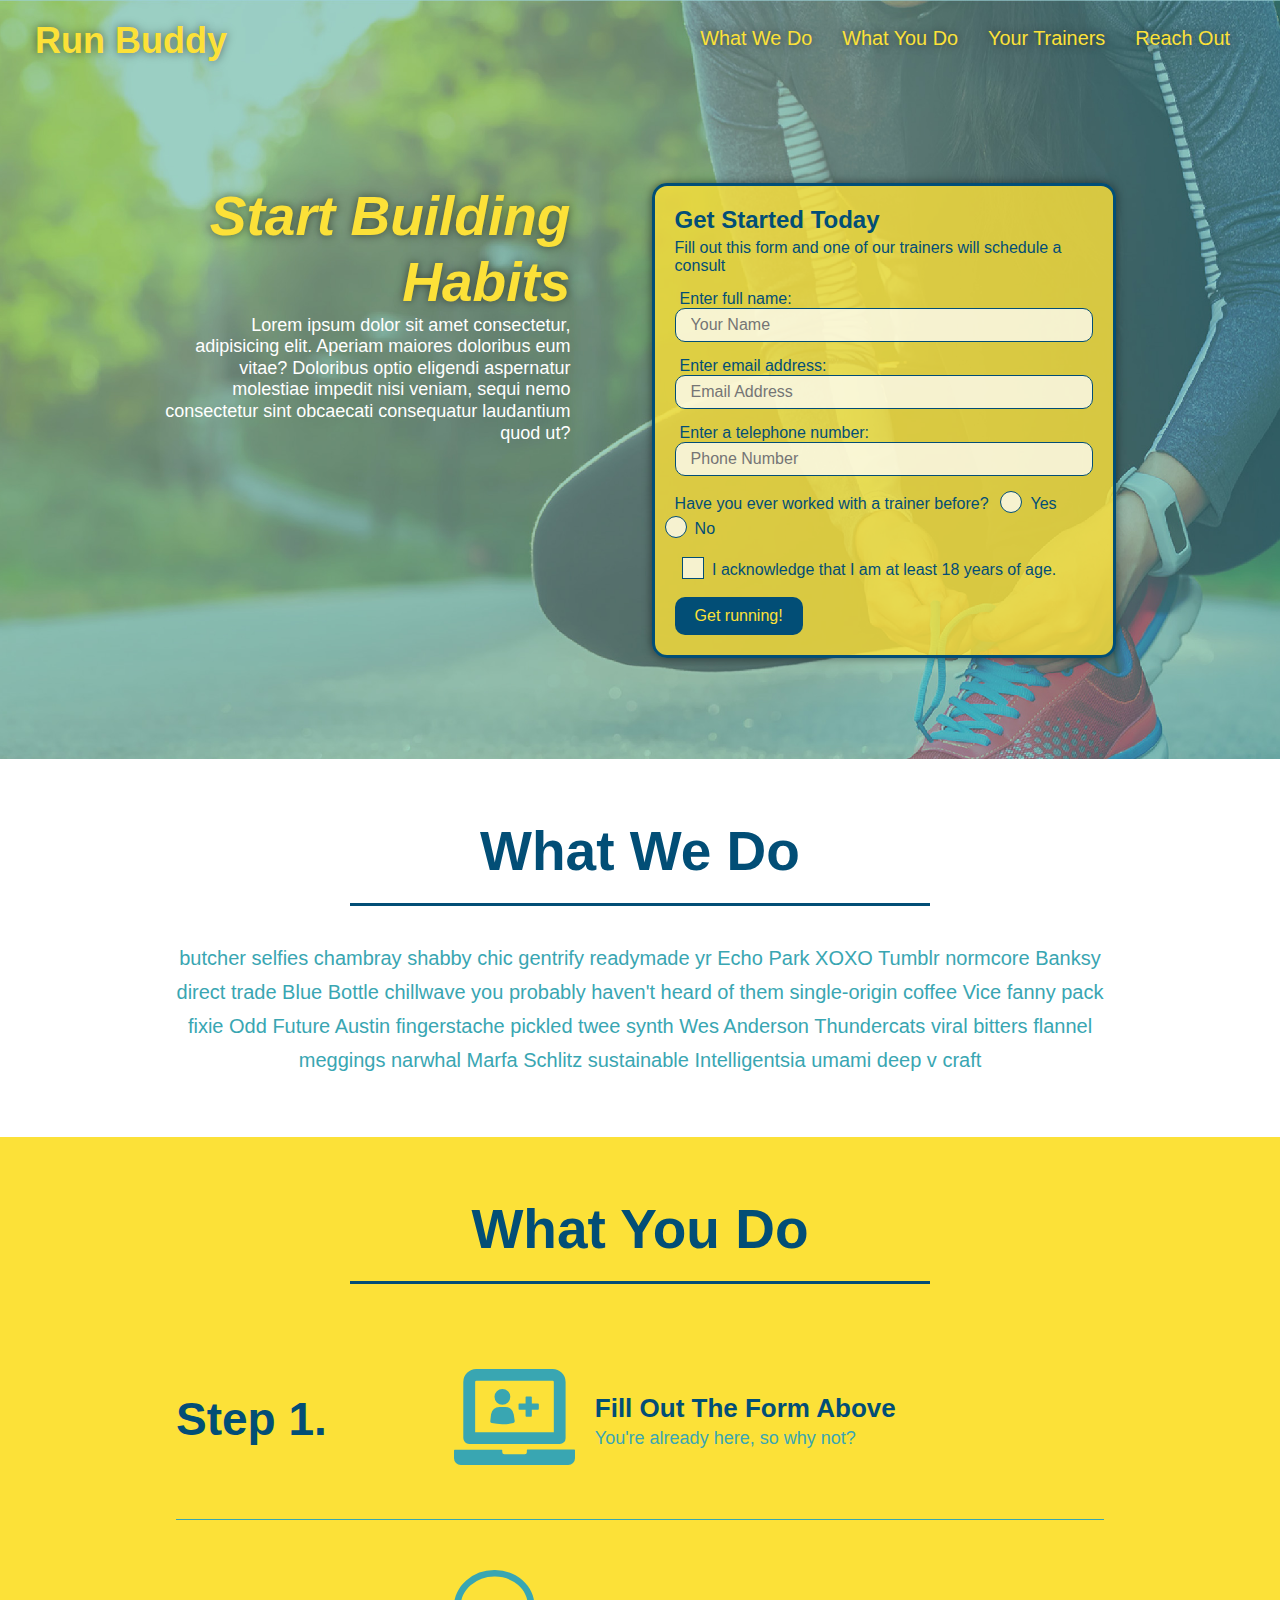
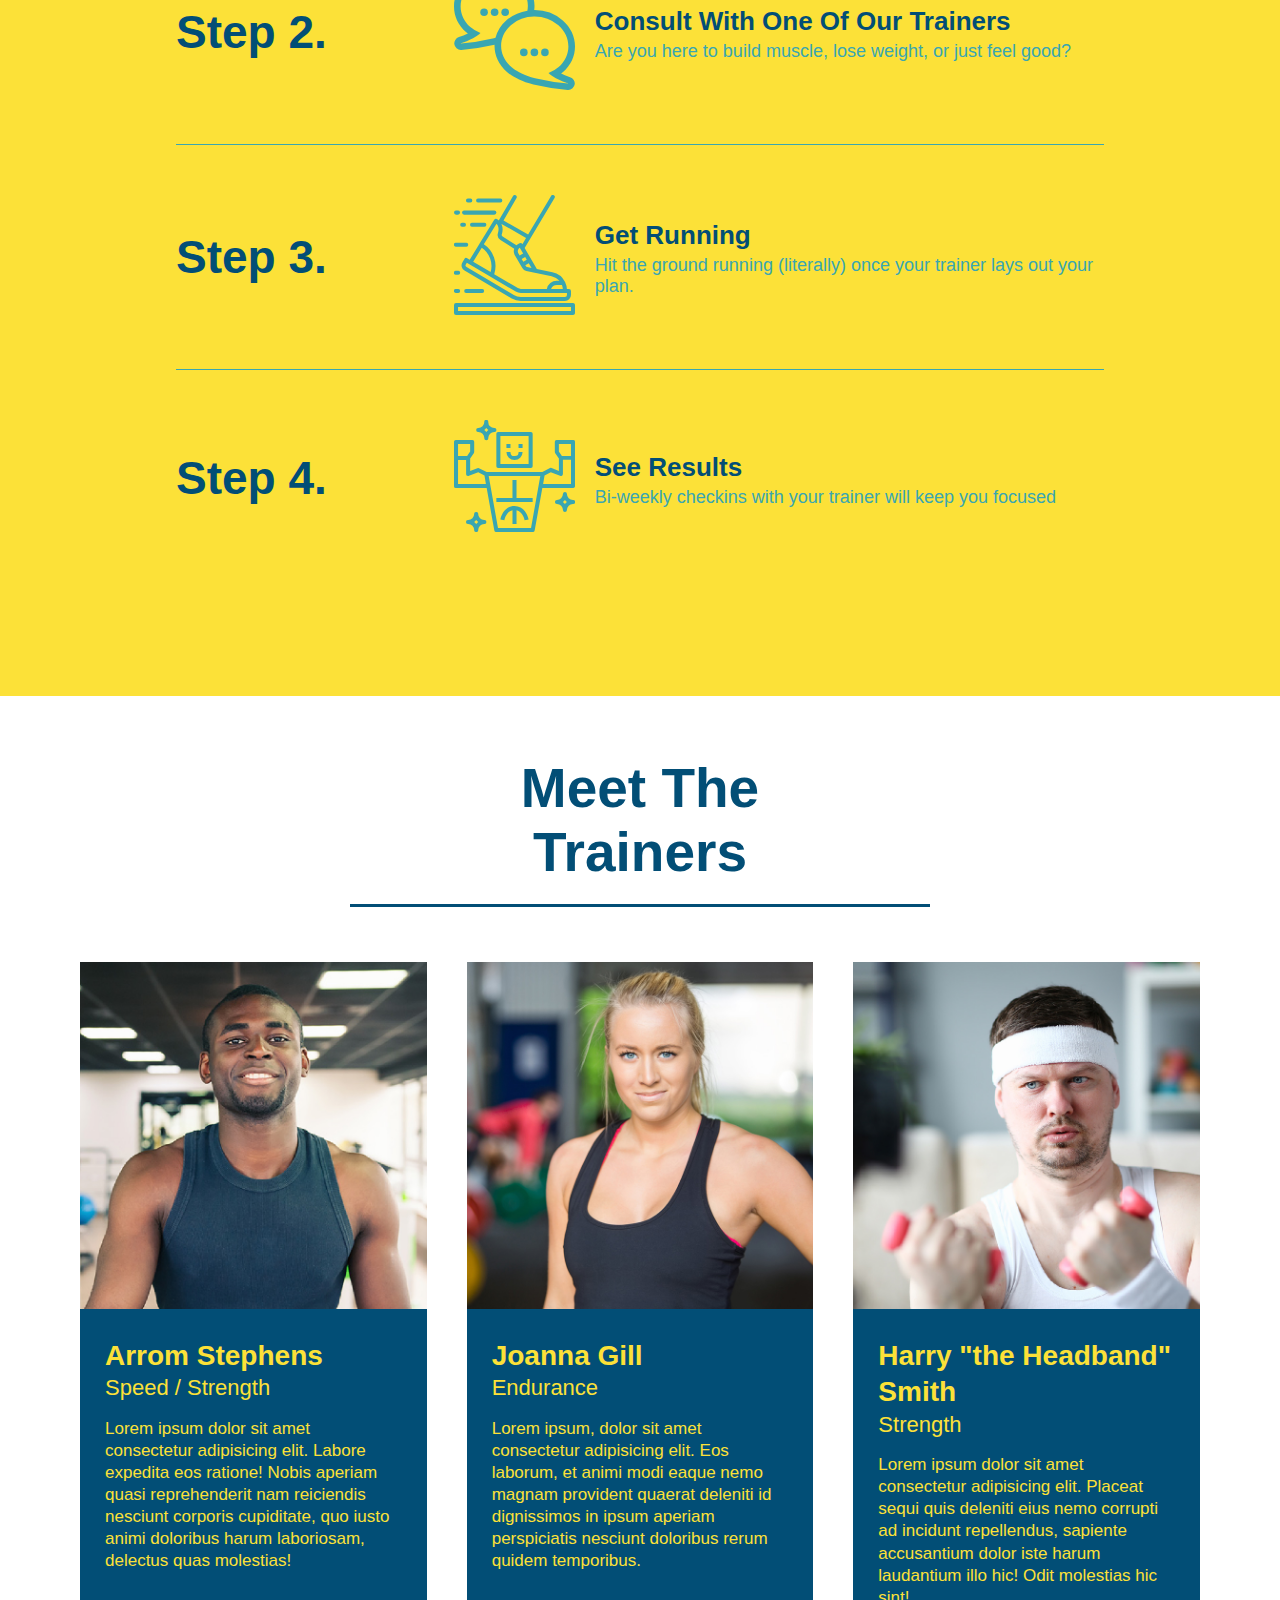
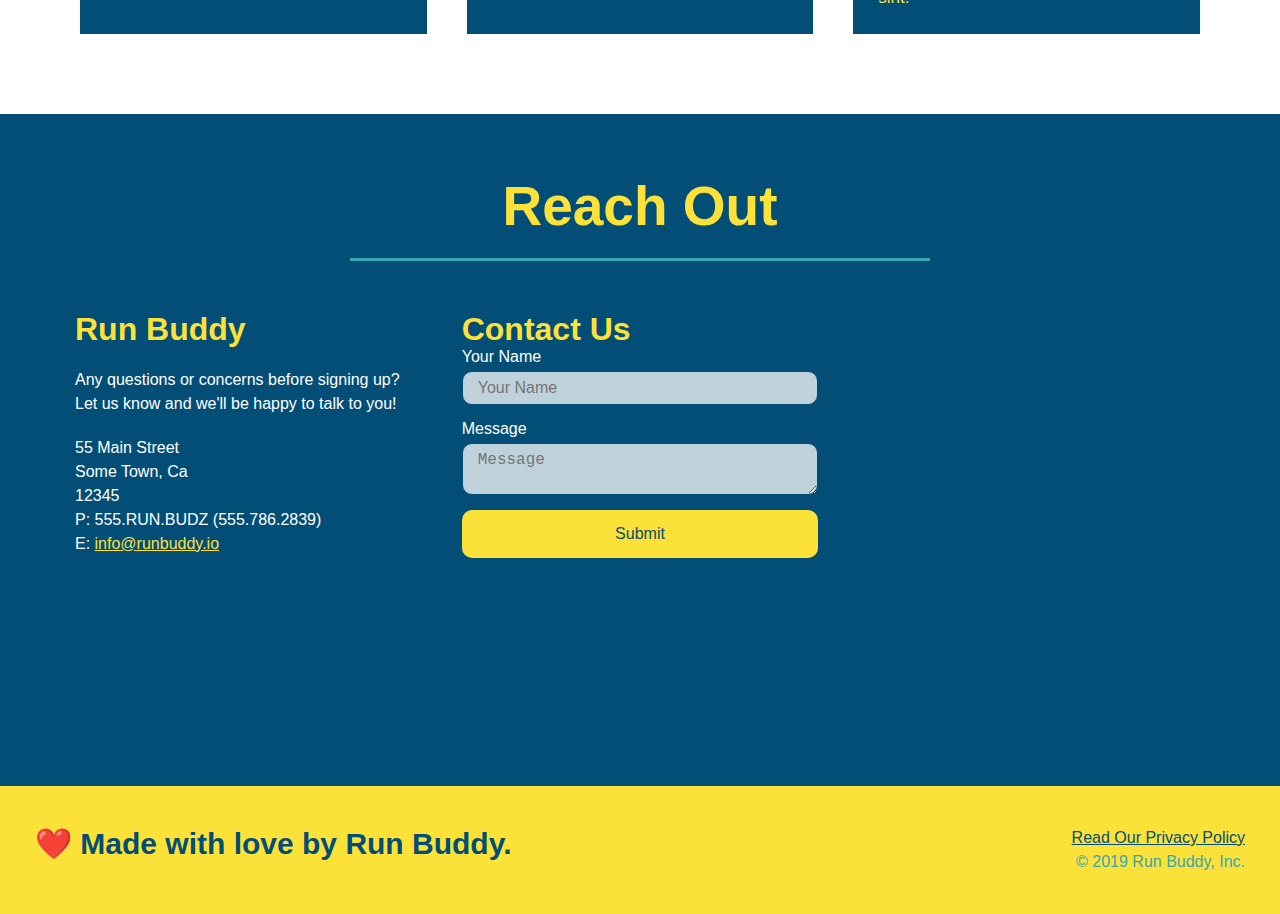
<file: index.html>
<!DOCTYPE html>
<html lang="en">
    <head>

        <meta charset="UTF-8"  />

        <title>Run Buddy</title>

        <link rel="stylesheet" href="./assets/css/style.css" />

        <meta name="viewport" content="width=device-width, initial-scale=1.0" />
    </head>

    <body>
        <!--navigation-->
        <header>

            <h1>
                <a href="/">Run Buddy</a>
            </h1>

            <nav>

                <!--Unordered list element-->
                <ul>

                    <!--List item element-->
                    <li>
                        <!--Anchor Element-->
                        <a href ="#what-we-do">What We Do</a>
                    </li>

                    <li>
                        <a href ="#what-you-do">What You Do</a>
                    </li>

                    <li>
                        <a href ="#your-trainers">Your Trainers</a>
                    </li>

                    <li>
                        <a href ="#reach-out">Reach Out</a>
                    </li>

                </ul>

            </nav>

        </header>


        <!--Hero/Jumbotron Section-->
        <section class="hero">
            
            <div class="hero-cta">
                <h2>Start Building Habits</h2>
                <p>
                    Lorem ipsum dolor sit amet consectetur, adipisicing elit. Aperiam maiores doloribus eum vitae? Doloribus optio eligendi aspernatur molestiae impedit nisi veniam, sequi nemo consectetur sint obcaecati consequatur laudantium quod ut?
                </p>
            </div>


            <div class="hero-form">
                <h3>Get Started Today</h3>
                <p>Fill out this form and one of our trainers will schedule a consult</p>

                <!--Add Form Element-->
                <form>
                    <label for="name">Enter full name:</label>
                    <input type="text" placeholder="Your Name" name ="name" id="name" class="form-input" />
                    
                    <label for="email">Enter email address:</label>
                    <input type="email" placeholder="Email Address" name ="email" id="email" class="form-input" />

                    <label for="phone">Enter a telephone number:</label>
                    <input type="tel" placeholder="Phone Number" name ="phone" id="phone" class="form-input" />
               
                    <p>
                        
                        Have you ever worked with a trainer before?

                       <span class="radio-wrapper">
                           <input type="radio" name="trainer-confirm" id="trainer-yes" />
                           <label for="trainer-yes">Yes</label>
                       </span>

                       <span class="radio-wrapper">
                           <input type="radio" name="trainer-confirm" id="trainer-no" />
                           <label for="trainer-no">No</label>
                       </span>

                    </p>

                    <p>

                        <span class="checkbox-wrapper">
                            <input type="checkbox" name="age-confirm" id="checkbox" />
                            <label for="checkbox">I acknowledge that I am at least 18 years of age.</label>
                        </span>
                    
                    </p>
               
                    <button type="submit">
                        Get running!
                    </button>
               
                </form>
            </div>
        </section>

        <!--"what we do" section-->
        <section id="what-we-do" class="intro">

            <div class="flex-row">

               <h2 class="section-title primary-border">What We Do</h2>

            </div>
        
            <div class="flex-row">

                <p>
                    butcher selfies chambray shabby chic gentrify readymade yr Echo Park XOXO Tumblr normcore Banksy direct trade Blue Bottle chillwave you probably haven't heard of them single-origin coffee Vice fanny pack fixie Odd Future Austin fingerstache pickled twee synth Wes Anderson Thundercats viral bitters flannel meggings narwhal Marfa Schlitz sustainable Intelligentsia umami deep v craft
                </p>

            </div>

        </section>

        <!--"what you do" section-->
        <section id="what-you-do" class="steps">

            <div class="flex-row">

              <h2 class="section-title secondary-border">What You Do</h2>

            </div>

            <div class="step">

                <h3>Step 1.</h3>

                <div class="step-info">
                    
                    <div class="step-img">
                        <!--Insert img element-->
                        <img src="./assets/images/step-1.svg" alt=""/>

                    </div>

                    <div class="step-text">

                        <h4>Fill Out The Form Above</h4>

                        <p>You're already here, so why not?</p>
                        
                    </div>

                </div>
            </div>

            <div class="step">

                <h3>Step 2.</h3>

                <div class="step-info">

                    <div class="step-img">
                        <!--Insert img element-->
                        <img src="./assets/images/step-2.svg" alt="" />
                    </div>


                    <div class="step-text">
                
                        <h4>Consult With One Of Our Trainers</h4>

                        <p>Are you here to build muscle, lose weight, or just feel good?</p>
                
                    </div>
                </div>
            </div>

            <div class="step">

                <h3>Step 3.</h3>

                <div class="step-info">

                    <div class="step-img">
                        <!--Insert img element-->
                        <img src="./assets/images/step-3.svg" alt="" />
                    </div>

                    <div class="step-text">

                        <h4>Get Running</h4>
                    
                        <p>Hit the ground running (literally) once your trainer lays out your plan.</p>

                    </div>
                </div>
            </div>

            <div class="step">

                <h3>Step 4.</h3>

                <div class="step-info">

                    <div class="step-img">
                        <!--Insert img element-->
                        <img src="./assets/images/step-4.svg" alt="" />
                    </div>

                    <div class="step-text">
                        <h4>See Results</h4>
                    
                        <p>Bi-weekly checkins with your trainer will keep you focused</p>
                    </div>
                </div>
            </div>

        </section>  
        
        <!--"meet the trainers" section-->
        <section id="your-trainers">

            <div class="flex-row">

                 <h2 class="section-title primary-border">
                     Meet The Trainers
                </h2>

            </div>

            <div class="trainers">
                <!--1st trainer bio-->

                <article class="trainer">
                
                    <img src="./assets/images/trainer-1.jpg" alt="Arron Stephens in his workout clothes, ready to pump iron" />
                
                    <div class="trainer-bio">

                        <h3 class="trainer-name">Arrom Stephens</h3>

                        <h4 class="trainer-role">Speed / Strength</h4>

                        <p>
                            Lorem ipsum dolor sit amet consectetur adipisicing elit. Labore expedita eos ratione! Nobis aperiam quasi reprehenderit nam reiciendis nesciunt corporis cupiditate, quo iusto animi doloribus harum laboriosam, delectus quas molestias!
                        </p>

                    </div>
            
                </article>
            

                <!--2nd trainer bio-->
                <article class="trainer">

                    <img src="./assets/images/trainer-2.jpg" alt="Joanna Gill cooling off after a workout"/>

                    <div class="trainer-bio">

                        <h3 class="trainer-name">Joanna Gill</h3>

                        <h4 class="trainer-role">Endurance</h4>

                        <p>
                            Lorem ipsum, dolor sit amet consectetur adipisicing elit. Eos laborum, et animi modi eaque nemo magnam provident quaerat deleniti id dignissimos in ipsum aperiam perspiciatis nesciunt doloribus rerum quidem temporibus.
                        </p>
                    
                    </div>

               
            
                </article>


                <!--3rd trainer bio-->
                <article class="trainer">

                    <img src="./assets/images/trainer-3.jpg" alt="Harry Smith wearing a headband and lifting comically small pink weights"/>

                    <div class="trainer-bio">

                        <h3 class="trainer-name">Harry "the Headband" Smith</h3>

                        <h4 class="trainer-role">Strength</h4>

                        <p>
                            Lorem ipsum dolor sit amet consectetur adipisicing elit. Placeat sequi quis deleniti eius nemo corrupti ad incidunt repellendus, sapiente accusantium dolor iste harum laudantium illo hic! Odit molestias hic sint!
                        </p>

                    </div>

                </article>

            </div>

        </section>
        
        <!--"reach out" section-->
        <section id="reach-out" class="contact">

            <div class="flex-row">

                <h2 class="section-title secondary-border">Reach Out</h2>

            </div>

            <div class="contact-info">

                <div>

                    <h3>Run Buddy</h3>
                    
                    <p>
                        Any questions or concerns before signing up?
                        <br />
                        Let us know and we'll be happy to talk to you!
                    </p>
    
                    <address>
                        55 Main Street <br/>
                        Some Town, Ca <br/>
                        12345<br/>
                        P: 555.RUN.BUDZ (555.786.2839)<br/>
                        E: <a href="mailto:info@runbuddy.io">info@runbuddy.io</a>
                    </address>
    
                </div>

                <div class="contact-form">

                    <h3>Contact Us</h3>

                    <form>
                        <label for="contact-name">Your Name</label>
                        <input type="text" id="contact-name" placeholder="Your Name"/>

                        <label for="contact-message">Message</label>
                        <textarea type="text" id="contact-message" placeholder="Message"></textarea>

                        <button type="submit">Submit</button>
                            
                    </form>

                </div>

                <iframe src="https://www.google.com/maps/embed?pb=!1m18!1m12!1m3!1d25852.535425915208!2d-78.96023160065658!3d35.908620929064114!2m3!1f0!2f0!3f0!3m2!1i1024!2i768!4f13.1!3m3!1m2!1s0x89ace8b9802c850d%3A0xc5df1675837dabe0!2s704%20Harrier%20Ct%2C%20Durham%2C%20NC%2027713!5e0!3m2!1sen!2sus!4v1633460051069!5m2!1sen!2sus"
                    width="400" 
                    height="400" 
                    style="border:0;" 
                    allowfullscreen="" 
                    loading="lazy">
                    </iframe>


            </div>

           

        </section>

        <!--footer-->
        <footer>
            <h2>❤️ Made with love by Run Buddy.</h2>
            <div>
                <a href="./privacy-policy.html">Read Our Privacy Policy</a><br />
                &copy; 2019 Run Buddy, Inc.
            </div>
        </footer>

    </body>

</html>
</file>
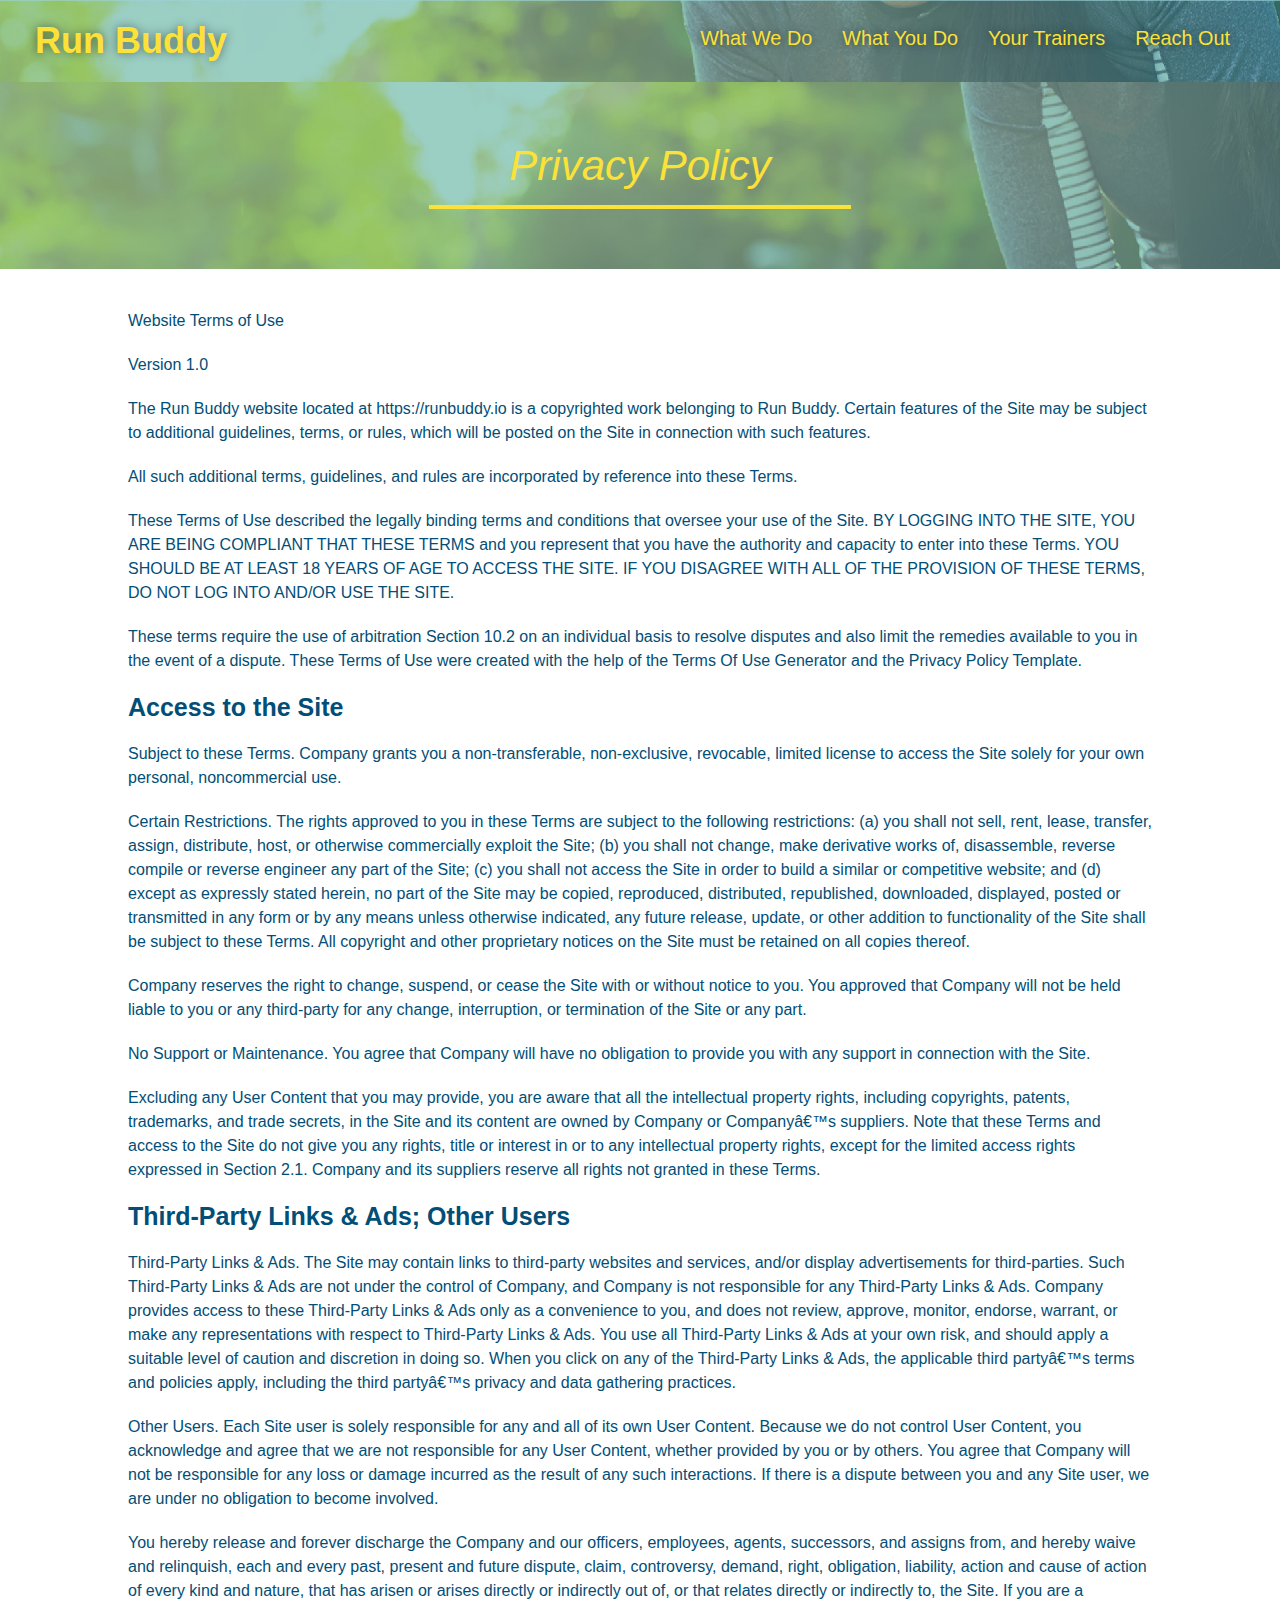
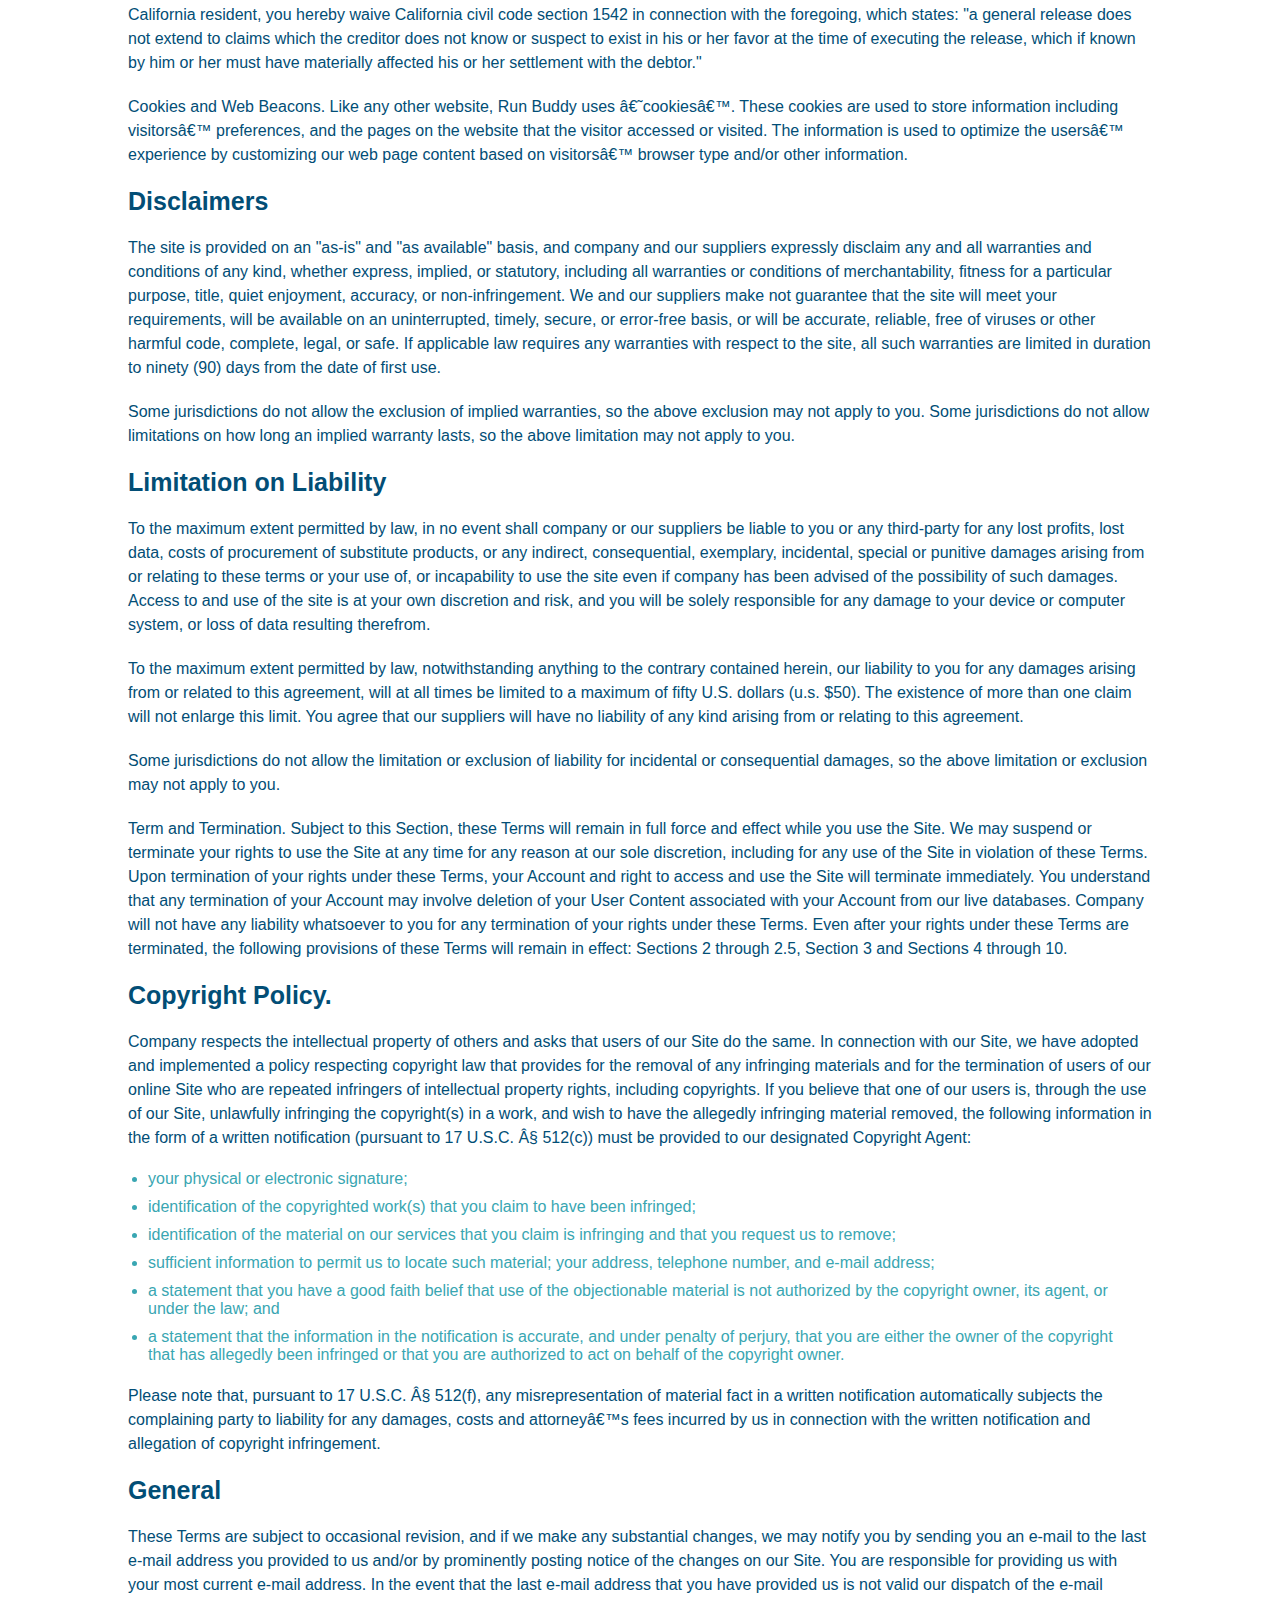
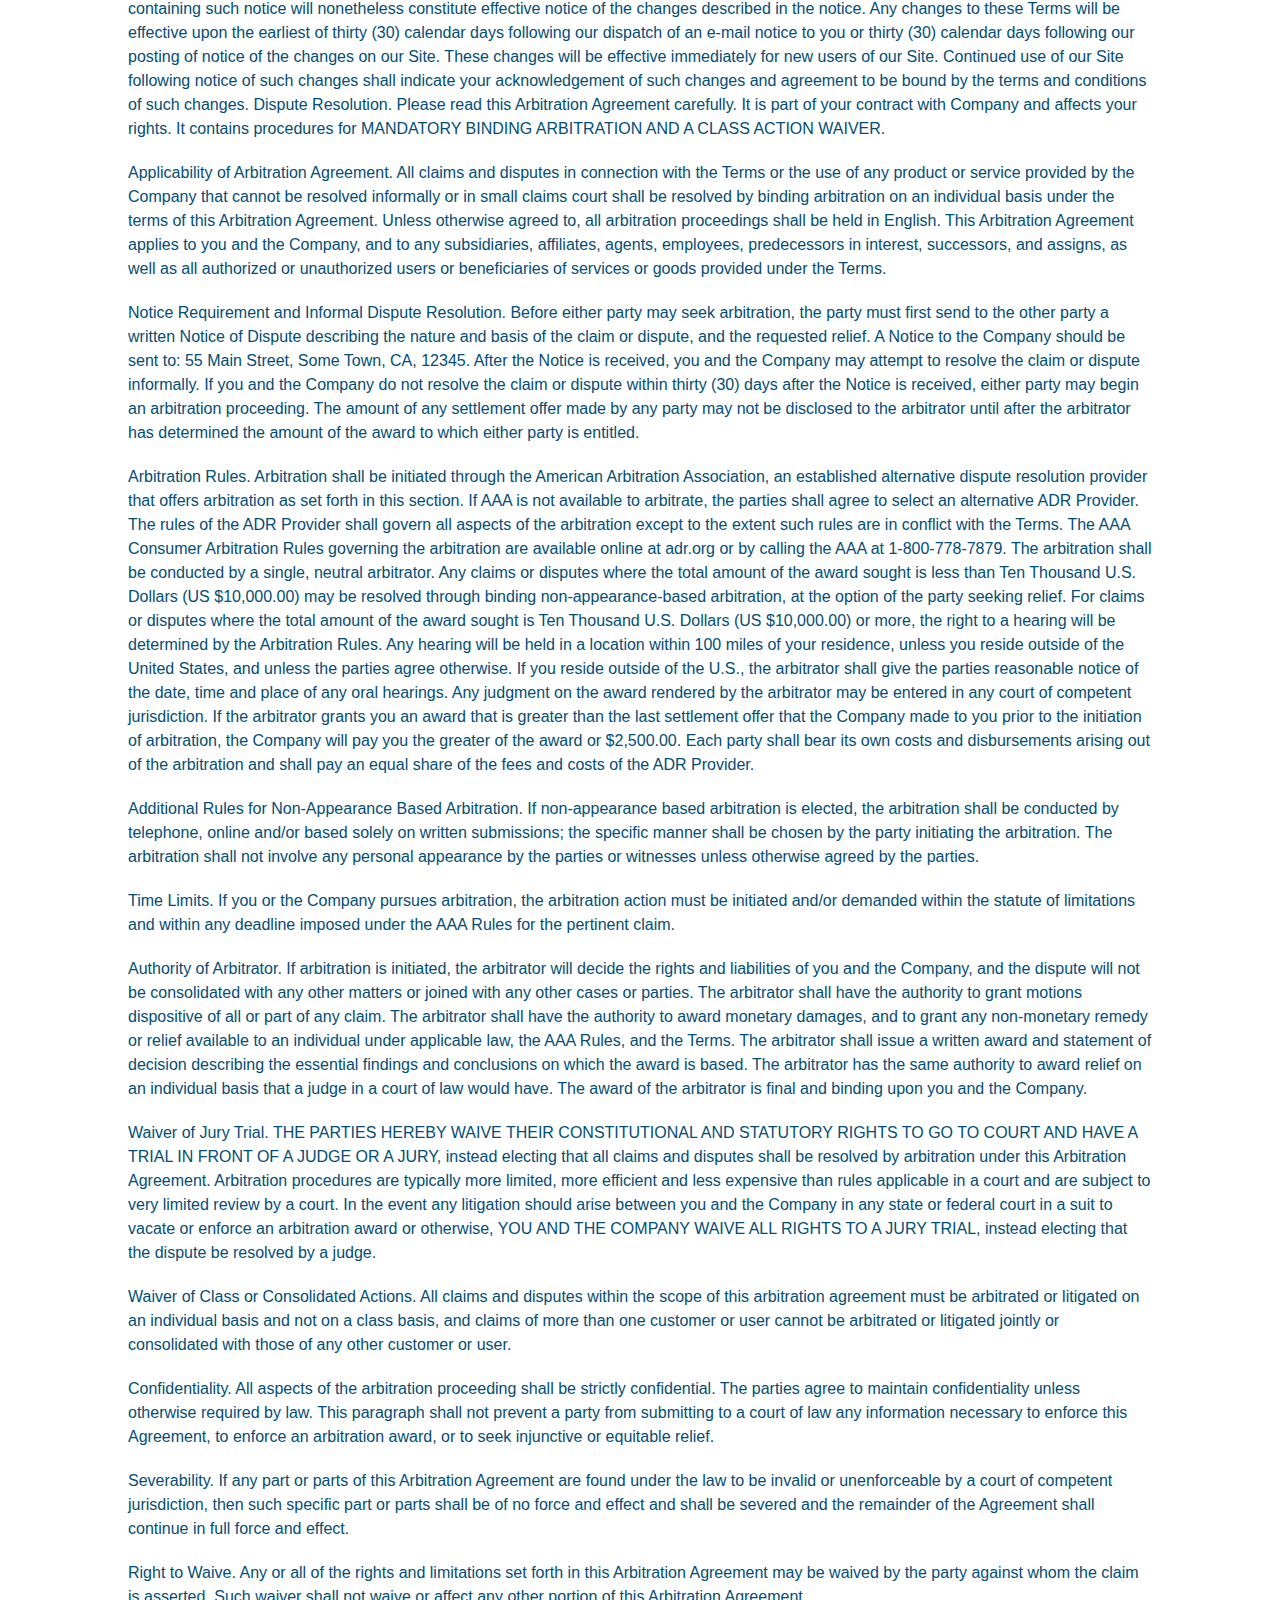
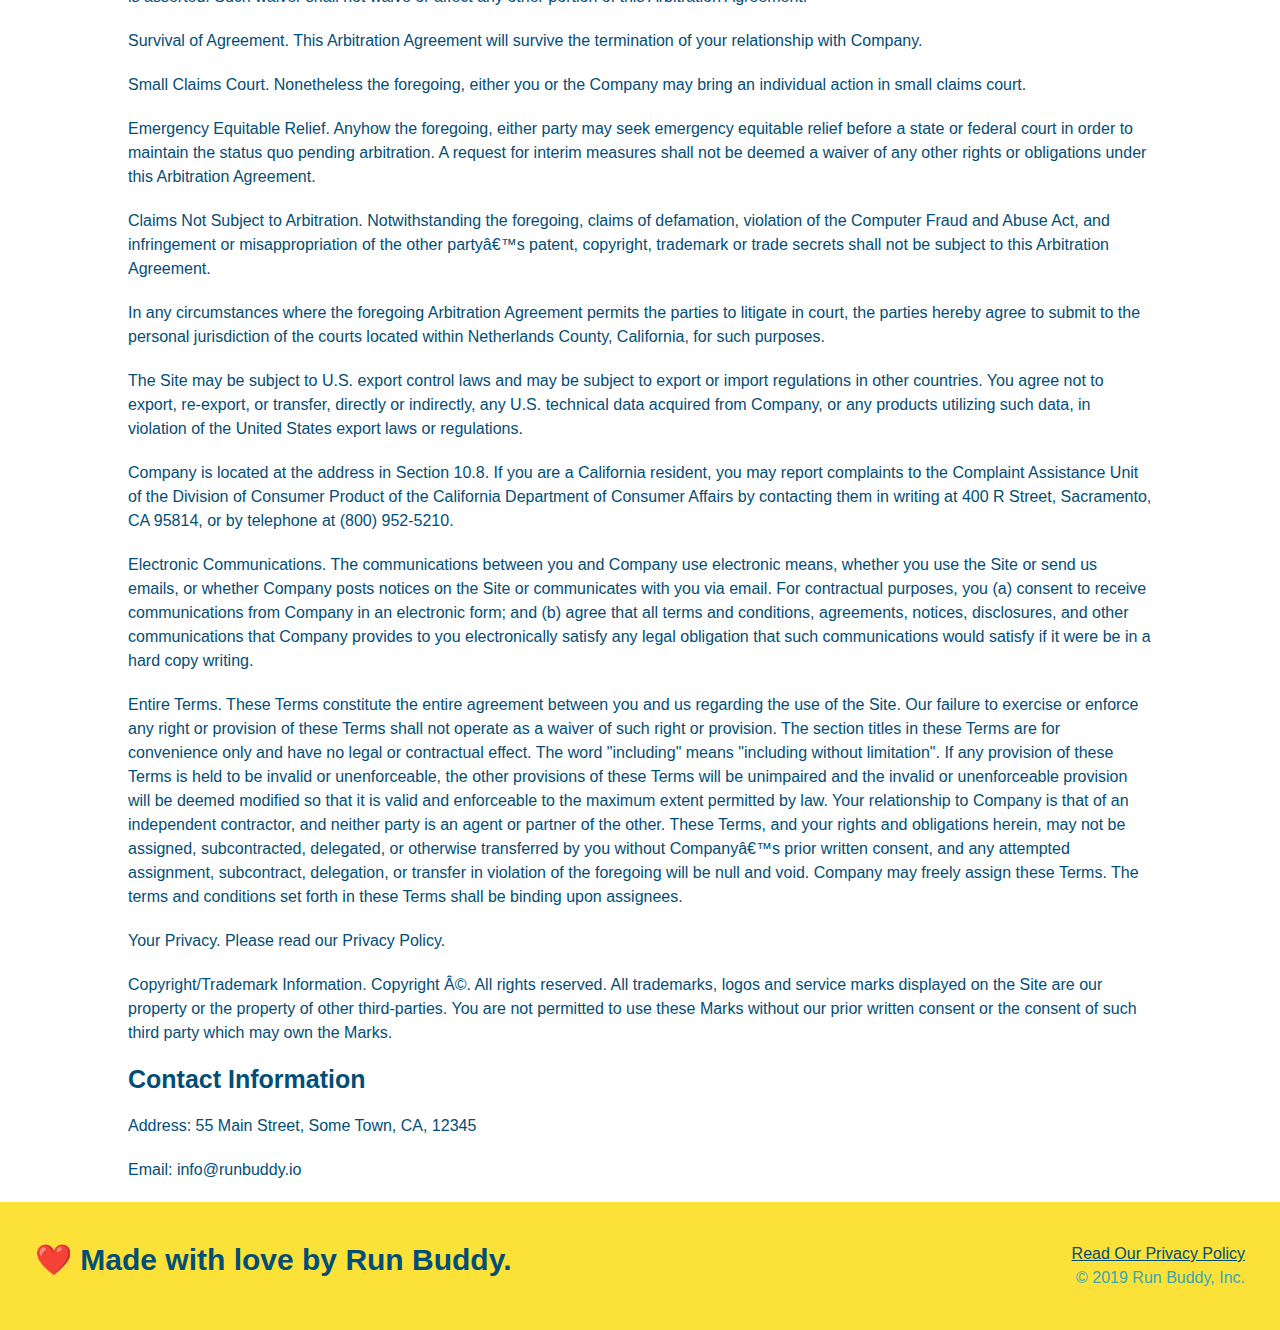
<file: privacy-policy.html>
<!DOCTYPE html>

<html lang="en">

    <head>

        <meta charset="UTF-8" />

        <title>Privacy Policy - Run Buddy</title>

        <link rel="stylesheet" href="./assets/css/style.css" />
        <link rel="stylesheet" href="./assets/css/secondary-styles.css" />

        <meta name="viewport" content="width=device-width, initial-scale=1.0" />
    </head>

    <body>

        <!--navigation-->
        <header>

            <h1>
                <a href="/">Run Buddy</a>
            </h1>

            <nav>

                <!--Unordered list element-->
                <ul>

                    <!--List item element-->
                    <li>
                        <!--Anchor Element-->
                        <a href ="./index.html#what-we-do">What We Do</a>
                    </li>

                    <li>
                        <a href ="./index.html#what-you-do">What You Do</a>
                    </li>

                    <li>
                        <a href ="./index.html#your-trainers">Your Trainers</a>
                    </li>

                    <li>
                        <a href ="./index.html#reach-out">Reach Out</a>
                    </li>

                </ul>

            </nav>

        </header>

        <!--Hero/Jumbotron Section-->
        <section class="hero">

            <h2 class="page-title">
                Privacy Policy
            </h2>

        </section>

        <!--Container for Privacy Policy-->
        <article class="secondary-content">


            <p>
                Website Terms of Use
              </p>
        
              <p>
                Version 1.0
              </p>
        
              <p>
                The Run Buddy website located at https://runbuddy.io is a copyrighted work belonging to Run Buddy. Certain
                features of the Site may be subject to additional guidelines, terms, or rules, which will be posted on the Site
                in connection with such features.
              </p>
        
              <p>
                All such additional terms, guidelines, and rules are incorporated by reference into these Terms.
              </p>
        
              <p>
                These Terms of Use described the legally binding terms and conditions that oversee your use of the Site. BY
                LOGGING INTO THE SITE, YOU ARE BEING COMPLIANT THAT THESE TERMS and you represent that you have the authority
                and capacity to enter into these Terms. YOU SHOULD BE AT LEAST 18 YEARS OF AGE TO ACCESS THE SITE. IF YOU
                DISAGREE WITH ALL OF THE PROVISION OF THESE TERMS, DO NOT LOG INTO AND/OR USE THE SITE.
              </p>
        
              <p>
                These terms require the use of arbitration Section 10.2 on an individual basis to resolve disputes and also
                limit the remedies available to you in the event of a dispute. These Terms of Use were created with the help of
                the Terms Of Use Generator and the Privacy Policy Template.
              </p>
        
              <h3>
                Access to the Site
              </h3>
        
              <p>
                Subject to these Terms. Company grants you a non-transferable, non-exclusive, revocable, limited license to
                access the Site solely for your own personal, noncommercial use.
              </p>
        
              <p>
                Certain Restrictions. The rights approved to you in these Terms are subject to the following restrictions: (a)
                you shall not sell, rent, lease, transfer, assign, distribute, host, or otherwise commercially exploit the Site;
                (b) you shall not change, make derivative works of, disassemble, reverse compile or reverse engineer any part of
                the Site; (c) you shall not access the Site in order to build a similar or competitive website; and (d) except
                as expressly stated herein, no part of the Site may be copied, reproduced, distributed, republished, downloaded,
                displayed, posted or transmitted in any form or by any means unless otherwise indicated, any future release,
                update, or other addition to functionality of the Site shall be subject to these Terms. All copyright and other
                proprietary notices on the Site must be retained on all copies thereof.
              </p>
        
              <p>
                Company reserves the right to change, suspend, or cease the Site with or without notice to you. You approved
                that Company will not be held liable to you or any third-party for any change, interruption, or termination of
                the Site or any part.
              </p>
        
              <p>
                No Support or Maintenance. You agree that Company will have no obligation to provide you with any support in
                connection with the Site.
              </p>
        
              <p>
                Excluding any User Content that you may provide, you are aware that all the intellectual property rights,
                including copyrights, patents, trademarks, and trade secrets, in the Site and its content are owned by Company
                or Companyâ€™s suppliers. Note that these Terms and access to the Site do not give you any rights, title or
                interest in or to any intellectual property rights, except for the limited access rights expressed in Section
                2.1. Company and its suppliers reserve all rights not granted in these Terms.
              </p>
        
              <h3>
                Third-Party Links & Ads; Other Users
              </h3>
        
              <p>
                Third-Party Links & Ads. The Site may contain links to third-party websites and services, and/or display
                advertisements for third-parties. Such Third-Party Links & Ads are not under the control of Company, and Company
                is not responsible for any Third-Party Links & Ads. Company provides access to these Third-Party Links & Ads
                only as a convenience to you, and does not review, approve, monitor, endorse, warrant, or make any
                representations with respect to Third-Party Links & Ads. You use all Third-Party Links & Ads at your own risk,
                and should apply a suitable level of caution and discretion in doing so. When you click on any of the
                Third-Party Links & Ads, the applicable third partyâ€™s terms and policies apply, including the third partyâ€™s
                privacy and data gathering practices.
              </p>
        
              <p>
                Other Users. Each Site user is solely responsible for any and all of its own User Content. Because we do not
                control User Content, you acknowledge and agree that we are not responsible for any User Content, whether
                provided by you or by others. You agree that Company will not be responsible for any loss or damage incurred as
                the result of any such interactions. If there is a dispute between you and any Site user, we are under no
                obligation to become involved.
              </p>
        
              <p>
                You hereby release and forever discharge the Company and our officers, employees, agents, successors, and
                assigns from, and hereby waive and relinquish, each and every past, present and future dispute, claim,
                controversy, demand, right, obligation, liability, action and cause of action of every kind and nature, that has
                arisen or arises directly or indirectly out of, or that relates directly or indirectly to, the Site. If you are
                a California resident, you hereby waive California civil code section 1542 in connection with the foregoing,
                which states: "a general release does not extend to claims which the creditor does not know or suspect to exist
                in his or her favor at the time of executing the release, which if known by him or her must have materially
                affected his or her settlement with the debtor."
              </p>
        
              <p>
                Cookies and Web Beacons. Like any other website, Run Buddy uses â€˜cookiesâ€™. These cookies are used to store
                information including visitorsâ€™ preferences, and the pages on the website that the visitor accessed or visited.
                The information is used to optimize the usersâ€™ experience by customizing our web page content based on visitorsâ€™
                browser type and/or other information.
              </p>
        
              <h3>
                Disclaimers
              </h3>
        
              <p>
                The site is provided on an "as-is" and "as available" basis, and company and our suppliers expressly disclaim
                any and all warranties and conditions of any kind, whether express, implied, or statutory, including all
                warranties or conditions of merchantability, fitness for a particular purpose, title, quiet enjoyment, accuracy,
                or non-infringement. We and our suppliers make not guarantee that the site will meet your requirements, will be
                available on an uninterrupted, timely, secure, or error-free basis, or will be accurate, reliable, free of
                viruses or other harmful code, complete, legal, or safe. If applicable law requires any warranties with respect
                to the site, all such warranties are limited in duration to ninety (90) days from the date of first use.
              </p>
        
              <p>
                Some jurisdictions do not allow the exclusion of implied warranties, so the above exclusion may not apply to
                you. Some jurisdictions do not allow limitations on how long an implied warranty lasts, so the above limitation
                may not apply to you.
              </p>
        
              <h3>
                Limitation on Liability
              </h3>
        
              <p>
                To the maximum extent permitted by law, in no event shall company or our suppliers be liable to you or any
                third-party for any lost profits, lost data, costs of procurement of substitute products, or any indirect,
                consequential, exemplary, incidental, special or punitive damages arising from or relating to these terms or
                your use of, or incapability to use the site even if company has been advised of the possibility of such
                damages. Access to and use of the site is at your own discretion and risk, and you will be solely responsible
                for any damage to your device or computer system, or loss of data resulting therefrom.
              </p>
        
              <p>
                To the maximum extent permitted by law, notwithstanding anything to the contrary contained herein, our liability
                to you for any damages arising from or related to this agreement, will at all times be limited to a maximum of
                fifty U.S. dollars (u.s. $50). The existence of more than one claim will not enlarge this limit. You agree that
                our suppliers will have no liability of any kind arising from or relating to this agreement.
              </p>
        
              <p>
                Some jurisdictions do not allow the limitation or exclusion of liability for incidental or consequential
                damages, so the above limitation or exclusion may not apply to you.
              </p>
        
              <p>
                Term and Termination. Subject to this Section, these Terms will remain in full force and effect while you use
                the Site. We may suspend or terminate your rights to use the Site at any time for any reason at our sole
                discretion, including for any use of the Site in violation of these Terms. Upon termination of your rights under
                these Terms, your Account and right to access and use the Site will terminate immediately. You understand that
                any termination of your Account may involve deletion of your User Content associated with your Account from our
                live databases. Company will not have any liability whatsoever to you for any termination of your rights under
                these Terms. Even after your rights under these Terms are terminated, the following provisions of these Terms
                will remain in effect: Sections 2 through 2.5, Section 3 and Sections 4 through 10.
              </p>
        
              <h3>
                Copyright Policy.
              </h3>
        
              <p>
                Company respects the intellectual property of others and asks that users of our Site do the same. In connection
                with our Site, we have adopted and implemented a policy respecting copyright law that provides for the removal
                of any infringing materials and for the termination of users of our online Site who are repeated infringers of
                intellectual property rights, including copyrights. If you believe that one of our users is, through the use of
                our Site, unlawfully infringing the copyright(s) in a work, and wish to have the allegedly infringing material
                removed, the following information in the form of a written notification (pursuant to 17 U.S.C. Â§ 512(c)) must
                be provided to our designated Copyright Agent:
              </p>
        
              <ul>
                <li>
                  your physical or electronic signature;
                </li>
                <li>
                  identification of the copyrighted work(s) that you claim to have been infringed;
                </li>
                <li>
                  identification of the material on our services that you claim is infringing and that you request us to remove;
                </li>
                <li>
                  sufficient information to permit us to locate such material; your address, telephone number, and e-mail
                  address;
                </li>
                <li>
                  a statement that you have a good faith belief that use of the objectionable material is not authorized by the
                  copyright owner, its agent, or under the law; and
                </li>
                <li>
                  a statement that the information in the notification is accurate, and under penalty of perjury, that you are
                  either the owner of the copyright that has allegedly been infringed or that you are authorized to act on
                  behalf of the copyright owner.
                </li>
              </ul>
        
              <p>
                Please note that, pursuant to 17 U.S.C. Â§ 512(f), any misrepresentation of material fact in a written
                notification automatically subjects the complaining party to liability for any damages, costs and attorneyâ€™s
                fees incurred by us in connection with the written notification and allegation of copyright infringement.
              </p>
        
              <h3>
                General
              </h3>
        
              <p>
                These Terms are subject to occasional revision, and if we make any substantial changes, we may notify you by
                sending you an e-mail to the last e-mail address you provided to us and/or by prominently posting notice of the
                changes on our Site. You are responsible for providing us with your most current e-mail address. In the event
                that the last e-mail address that you have provided us is not valid our dispatch of the e-mail containing such
                notice will nonetheless constitute effective notice of the changes described in the notice. Any changes to these
                Terms will be effective upon the earliest of thirty (30) calendar days following our dispatch of an e-mail
                notice to you or thirty (30) calendar days following our posting of notice of the changes on our Site. These
                changes will be effective immediately for new users of our Site. Continued use of our Site following notice of
                such changes shall indicate your acknowledgement of such changes and agreement to be bound by the terms and
                conditions of such changes. Dispute Resolution. Please read this Arbitration Agreement carefully. It is part of
                your contract with Company and affects your rights. It contains procedures for MANDATORY BINDING ARBITRATION AND
                A CLASS ACTION WAIVER.
              </p>
        
              <p>
                Applicability of Arbitration Agreement. All claims and disputes in connection with the Terms or the use of any
                product or service provided by the Company that cannot be resolved informally or in small claims court shall be
                resolved by binding arbitration on an individual basis under the terms of this Arbitration Agreement. Unless
                otherwise agreed to, all arbitration proceedings shall be held in English. This Arbitration Agreement applies to
                you and the Company, and to any subsidiaries, affiliates, agents, employees, predecessors in interest,
                successors, and assigns, as well as all authorized or unauthorized users or beneficiaries of services or goods
                provided under the Terms.
              </p>
        
              <p>
                Notice Requirement and Informal Dispute Resolution. Before either party may seek arbitration, the party must
                first send to the other party a written Notice of Dispute describing the nature and basis of the claim or
                dispute, and the requested relief. A Notice to the Company should be sent to: 55 Main Street, Some Town, CA,
                12345. After the Notice is received, you and the Company may attempt to resolve the claim or dispute informally.
                If you and the Company do not resolve the claim or dispute within thirty (30) days after the Notice is received,
                either party may begin an arbitration proceeding. The amount of any settlement offer made by any party may not
                be disclosed to the arbitrator until after the arbitrator has determined the amount of the award to which either
                party is entitled.
              </p>
        
              <p>
                Arbitration Rules. Arbitration shall be initiated through the American Arbitration Association, an established
                alternative dispute resolution provider that offers arbitration as set forth in this section. If AAA is not
                available to arbitrate, the parties shall agree to select an alternative ADR Provider. The rules of the ADR
                Provider shall govern all aspects of the arbitration except to the extent such rules are in conflict with the
                Terms. The AAA Consumer Arbitration Rules governing the arbitration are available online at adr.org or by
                calling the AAA at 1-800-778-7879. The arbitration shall be conducted by a single, neutral arbitrator. Any
                claims or disputes where the total amount of the award sought is less than Ten Thousand U.S. Dollars (US
                $10,000.00) may be resolved through binding non-appearance-based arbitration, at the option of the party seeking
                relief. For claims or disputes where the total amount of the award sought is Ten Thousand U.S. Dollars (US
                $10,000.00) or more, the right to a hearing will be determined by the Arbitration Rules. Any hearing will be
                held in a location within 100 miles of your residence, unless you reside outside of the United States, and
                unless the parties agree otherwise. If you reside outside of the U.S., the arbitrator shall give the parties
                reasonable notice of the date, time and place of any oral hearings. Any judgment on the award rendered by the
                arbitrator may be entered in any court of competent jurisdiction. If the arbitrator grants you an award that is
                greater than the last settlement offer that the Company made to you prior to the initiation of arbitration, the
                Company will pay you the greater of the award or $2,500.00. Each party shall bear its own costs and
                disbursements arising out of the arbitration and shall pay an equal share of the fees and costs of the ADR
                Provider.
              </p>
        
              <p>
                Additional Rules for Non-Appearance Based Arbitration. If non-appearance based arbitration is elected, the
                arbitration shall be conducted by telephone, online and/or based solely on written submissions; the specific
                manner shall be chosen by the party initiating the arbitration. The arbitration shall not involve any personal
                appearance by the parties or witnesses unless otherwise agreed by the parties.
              </p>
        
              <p>
                Time Limits. If you or the Company pursues arbitration, the arbitration action must be initiated and/or demanded
                within the statute of limitations and within any deadline imposed under the AAA Rules for the pertinent claim.
              </p>
        
              <p>
                Authority of Arbitrator. If arbitration is initiated, the arbitrator will decide the rights and liabilities of
                you and the Company, and the dispute will not be consolidated with any other matters or joined with any other
                cases or parties. The arbitrator shall have the authority to grant motions dispositive of all or part of any
                claim. The arbitrator shall have the authority to award monetary damages, and to grant any non-monetary remedy
                or relief available to an individual under applicable law, the AAA Rules, and the Terms. The arbitrator shall
                issue a written award and statement of decision describing the essential findings and conclusions on which the
                award is based. The arbitrator has the same authority to award relief on an individual basis that a judge in a
                court of law would have. The award of the arbitrator is final and binding upon you and the Company.
              </p>
        
              <p>
                Waiver of Jury Trial. THE PARTIES HEREBY WAIVE THEIR CONSTITUTIONAL AND STATUTORY RIGHTS TO GO TO COURT AND HAVE
                A TRIAL IN FRONT OF A JUDGE OR A JURY, instead electing that all claims and disputes shall be resolved by
                arbitration under this Arbitration Agreement. Arbitration procedures are typically more limited, more efficient
                and less expensive than rules applicable in a court and are subject to very limited review by a court. In the
                event any litigation should arise between you and the Company in any state or federal court in a suit to vacate
                or enforce an arbitration award or otherwise, YOU AND THE COMPANY WAIVE ALL RIGHTS TO A JURY TRIAL, instead
                electing that the dispute be resolved by a judge.
              </p>
        
              <p>
                Waiver of Class or Consolidated Actions. All claims and disputes within the scope of this arbitration agreement
                must be arbitrated or litigated on an individual basis and not on a class basis, and claims of more than one
                customer or user cannot be arbitrated or litigated jointly or consolidated with those of any other customer or
                user.
              </p>
        
              <p>
                Confidentiality. All aspects of the arbitration proceeding shall be strictly confidential. The parties agree to
                maintain confidentiality unless otherwise required by law. This paragraph shall not prevent a party from
                submitting to a court of law any information necessary to enforce this Agreement, to enforce an arbitration
                award, or to seek injunctive or equitable relief.
              </p>
        
              <p>
                Severability. If any part or parts of this Arbitration Agreement are found under the law to be invalid or
                unenforceable by a court of competent jurisdiction, then such specific part or parts shall be of no force and
                effect and shall be severed and the remainder of the Agreement shall continue in full force and effect.
              </p>
        
              <p>
                Right to Waive. Any or all of the rights and limitations set forth in this Arbitration Agreement may be waived
                by the party against whom the claim is asserted. Such waiver shall not waive or affect any other portion of this
                Arbitration Agreement.
              </p>
        
              <p>
                Survival of Agreement. This Arbitration Agreement will survive the termination of your relationship with
                Company.
              </p>
        
              <p>
                Small Claims Court. Nonetheless the foregoing, either you or the Company may bring an individual action in small
                claims court.
              </p>
        
              <p>
                Emergency Equitable Relief. Anyhow the foregoing, either party may seek emergency equitable relief before a
                state or federal court in order to maintain the status quo pending arbitration. A request for interim measures
                shall not be deemed a waiver of any other rights or obligations under this Arbitration Agreement.
              </p>
        
              <p>
                Claims Not Subject to Arbitration. Notwithstanding the foregoing, claims of defamation, violation of the
                Computer Fraud and Abuse Act, and infringement or misappropriation of the other partyâ€™s patent, copyright,
                trademark or trade secrets shall not be subject to this Arbitration Agreement.
              </p>
        
              <p>
                In any circumstances where the foregoing Arbitration Agreement permits the parties to litigate in court, the
                parties hereby agree to submit to the personal jurisdiction of the courts located within Netherlands County,
                California, for such purposes.
              </p>
        
              <p>
                The Site may be subject to U.S. export control laws and may be subject to export or import regulations in other
                countries. You agree not to export, re-export, or transfer, directly or indirectly, any U.S. technical data
                acquired from Company, or any products utilizing such data, in violation of the United States export laws or
                regulations.
              </p>
        
              <p>
                Company is located at the address in Section 10.8. If you are a California resident, you may report complaints
                to the Complaint Assistance Unit of the Division of Consumer Product of the California Department of Consumer
                Affairs by contacting them in writing at 400 R Street, Sacramento, CA 95814, or by telephone at (800) 952-5210.
              </p>
        
              <p>
                Electronic Communications. The communications between you and Company use electronic means, whether you use the
                Site or send us emails, or whether Company posts notices on the Site or communicates with you via email. For
                contractual purposes, you (a) consent to receive communications from Company in an electronic form; and (b)
                agree that all terms and conditions, agreements, notices, disclosures, and other communications that Company
                provides to you electronically satisfy any legal obligation that such communications would satisfy if it were be
                in a hard copy writing.
              </p>
        
              <p>
                Entire Terms. These Terms constitute the entire agreement between you and us regarding the use of the Site. Our
                failure to exercise or enforce any right or provision of these Terms shall not operate as a waiver of such right
                or provision. The section titles in these Terms are for convenience only and have no legal or contractual
                effect. The word "including" means "including without limitation". If any provision of these Terms is held to be
                invalid or unenforceable, the other provisions of these Terms will be unimpaired and the invalid or
                unenforceable provision will be deemed modified so that it is valid and enforceable to the maximum extent
                permitted by law. Your relationship to Company is that of an independent contractor, and neither party is an
                agent or partner of the other. These Terms, and your rights and obligations herein, may not be assigned,
                subcontracted, delegated, or otherwise transferred by you without Companyâ€™s prior written consent, and any
                attempted assignment, subcontract, delegation, or transfer in violation of the foregoing will be null and void.
                Company may freely assign these Terms. The terms and conditions set forth in these Terms shall be binding upon
                assignees.
              </p>
        
              <p>
                Your Privacy. Please read our Privacy Policy.
              </p>
        
              <p>
                Copyright/Trademark Information. Copyright Â©. All rights reserved. All trademarks, logos and service marks
                displayed on the Site are our property or the property of other third-parties. You are not permitted to use
                these Marks without our prior written consent or the consent of such third party which may own the Marks.
              </p>
        
              <h3>
                Contact Information
              </h3>
        
              <p>
                Address: 55 Main Street, Some Town, CA, 12345
              </p>
        
              <p>
                Email: info@runbuddy.io
              </p>
        

        </article>


        <!--Footer-->
        <footer>

            <h2>❤️ Made with love by Run Buddy.</h2>

            <div>

                <a href="#">Read Our Privacy Policy</a>
                <br />
                &copy; 2019 Run Buddy, Inc.

            </div>

        </footer>



    </body>

</html>
</file>
<file: assets/css/style.css>
* {
    margin: 0;
    padding: 0;
    box-sizing: border-box;
}

:root {
    --primary-color: #fce138;
    --secondary-color: #024e76;
    --tertiary-color: #39a6b2;
}

body{
    color: #39a6b2;
    font-family: Helvetica, Arial, sans-serif;
}

/* apply styles to <header> */
header {
    padding: 20px 35px;
    background-color: #39a6b2;
    display: flex;
    justify-content: space-between;
    flex-wrap: wrap;
   position: -webkit-sticky;
    position: sticky;
    top: 0;
    background-image: url("../images/hero-bg.jpeg");
    background-size: cover;
    background-position: center;
    background-attachment: fixed;
    background-position: 80%;
    z-index: 9999;
}

header h1 {
    font-weight: bold;
    font-size: 36px;
    color: #fce138;
    margin: 0;
    text-shadow: 0 0 10px rgba(0, 0, 0, 0.5);
}

header a {
    text-decoration: none;
    color: #fce138;
}

header nav {
        margin: 7px 0;
}

header nav ul {
    display: flex;
    flex-wrap: wrap;
    justify-content: space-between;
    align-items: center;
    list-style: none;
}

header nav ul li a {
    padding: 10px 15px;
    font-weight: lighter;
    font-size: 1.55vw;
    text-shadow: 0 0 10px rgba(0, 0, 0, 0.5);
}

header nav ul li a:hover {
    background: #fce138;
    color: #024e76;
    border-radius: 15px;
    text-shadow: none;
}

footer {
    background: #fce138;
    width: 100%;
    padding: 40px 35px;
    display: flex;
    justify-content: space-between;
    flex-wrap: wrap;
}

footer h2 {
    color: #024e76;
    font-size: 30px;
    margin: 0;
}

footer div {
    line-height: 1.5;
    text-align: right;
}

footer a {
    color: #024e76;
}

section {
    padding: 60px;
}


.hero-form{
    color: #024e76;
    background-color: rgba(252, 225, 56, 0.8);
    padding: 20px;
    border-style: solid;
    border-width: 3px;
    border-color: #024e76;
    width: 40%;
    margin: 3.5%;
    box-shadow: 0 0 10px rgba(0, 0, 0, 0.5);
    border-radius: 15px;
}

.hero-form h3 {
    margin: 0px;
    font-size: 24px;
}

.hero-form p {
    margin: 5px 0 15px 0;
}

.form-input {
    border: 1px solid #024e76;
    display: block;
    padding: 7px 15px;
    font-size: 16px;
    color: #024e76;
    width: 100%;
    margin-bottom: 15px;
    border-radius: 10px;
    background-color: rgba(255, 255, 255, 0.75);
}

.form-input:focus{
    background-color: rgba(255, 255, 255, 1);
    outline: none;
}

.hero-form label {
    margin: 0 5px;
}

.intro p{
    line-height: 1.7;
    color: #39a6b2;
    width: 80%;
    font-size: 20px;
    margin: 0 auto;
    text-align: center;
}

.steps {
    background: #fce138;
}

.section-title {
    font-size: 48px;
    color: #024e76;
    border-bottom: 3px solid;
    padding-bottom: 20px;
    text-align: center;
    margin: 0 auto 35px auto;
    width: 50%;
}

.primary-border {
    border-color: #fce138;
}

.secondary-border {
    border-color: #39a6b2;
}

.step h3 {
    color: #024e76;
    font-size: 46px;
    flex: 1 30%;
}

.step-text p {
    color: #39a6b2;
    font-size: 18px;
}

.step-text h4 {
    font-size: 26px;
    line-height: 1.5;
    color: #024e76;
}

.step-info {
    flex: 2 70%;
    display: flex;
    flex-wrap: wrap;
    align-items: center;
}

.step-img {
    flex: 1 12%;
    margin-right: 20px;
}

.step-img img {
    max-width: 100%;
}

.step-text {
    flex: 12;
}

.step{
    margin: 50px auto;
    padding-bottom: 50px;
    width: 80%;
    display: flex;
    flex-wrap: wrap;
    align-items: center;
    justify-content: space-between;
}

.step:not(:last-child) {
    border-bottom: 1px solid #39a6b2;
}

.trainer {
    margin: 20px;
    background: #024e76;
    color: #fce138;
    flex: 1;
}

.trainer img {
    width: 100%;
    overflow: auto;
}

.trainer-bio {
    padding: 25px;
    overflow: auto;
    line-height: 1.3;
}

.trainer-bio h3 {
    font-size: 28px;
}

.trainer-bio h4 {
    font-weight: lighter;
    font-size: 22px;
    margin-bottom: 15px;
}

.trainer-bio p {
    font-size: 17px;
}

.trainers {
    width: 100%;
    margin: 0 auto;
    display: flex;
    flex-wrap: flex;
    justify-content: space-around;
}

.text-left {
    text-align: left;
}

.text-right {
    text-align: right;
}

.section-title {
    font-size: 55px;
    display: inline-block;
    padding: 0 100px 20px 100px;
    border-bottom: 3px solid;
    margin-bottom: 35px;
    color: #024e76;
}

/* Reach out Section Styles*/
.contact {
    background: #024e76;
}

.contact h2 {
    color: #fce138;
    border-color: #39a6b2;
}

.contact-info iframe {
    height: 400px;
}

.contact-info div {
    color: white;
}

.contact-info h3{
    color: #fce138;
    font-size: 32px;
}

.contact-info p, .contact-info address {
    margin: 20px 0;
    line-height: 1.5;
    font-size: 16px;
    font-style: normal;
}

.contact-info a {
    color: #fce138
}

.contact-info {
    display: flex;
    justify-content: space-between;
    flex-wrap: wrap;
}

.contact-info > * {
    flex: 1;
    margin: 15px;
}

.contact-form input, .contact-form textarea {
    border: 1px solid #024e76;
    display: block;
    padding: 7px 15px;
    font-size: 16px;
    color: #024e76;
    width: 100%;
    margin-bottom: 15px;
    margin-top: 5px;
    border-radius: 10px;
    background-color: rgba(255, 255, 255, 0.75);
}

.contact-form input:focus, .contact-form textarea:focus{
    background-color:rgba(255, 255, 255, 1);
    outline: none;
}

.contact-form button {
    width: 100%;
    border: none;
    background: #fce138;
    color: #024e76;
    text-align: center;
    padding: 15px 0;
    font-size: 16px;
    border-radius: 10px;
}

.contact-form button:hover {
    color: #fce138;
    background: #39a6b2;
}

/*Reach Out Styles End*/

.hero-cta {
    width: 35%;
    text-align: right;
    margin: 3.5%;
    color: #fff;
    font-size: 18px;
    line-height: 1.2;
}

.hero-cta h2 {
    font-style: italic;
    font-size: 55px;
    color: #fce138;
    text-shadow: 0 0 10px rgba(0, 0, 0, 0.5);
}



/* Hero Style Start */
.hero {
    background-image: url("../images/hero-bg.jpeg");
    background-size: cover;
    background-position: center;
    display: flex;
    justify-content: center;
    flex-wrap: wrap;
    align-items: flex-start;
    background-attachment: fixed;
    background-position: 80%;
}

.hero-form button {
    color: #fce138;
    background-color: #024e76;
    border: none;
    padding: 10px 20px;
    font-size: 16px;
    border-radius: 10px;
}

.hero-form button:hover{
    background-color: #39a6b2;
}

/* Hero Style End */

.flex-row{
    display: flex;
}


.checkbox-wrapper input, .radio-wrapper input {
    opacity: 0;
}

.checkbox-wrapper label, .radio-wrapper label {
    position: relative;
    left: 10px;
    margin: 10px;
    line-height: 1.6;
}

.checkbox-wrapper label::before, .radio-wrapper label::before {
    content: "";
    height: 20px;
    width: 20px;
    background: rgba(255, 255, 255, 0.75);
    border: 1px solid #024e76;
    position: absolute;
    top: -4px;
    left: -30px;
}

.radio-wrapper label::before {
    border-radius: 50%;
}

.radio-wrapper label::after {
    content: "";
    width: 20px;
    height: 20px;
    border-radius: 50%;
    background: #024e76;
    position: absolute;
    left: -29px;
    top: -3px;
    background-image: radial-gradient(circle, #39a6b2, #024e76);
}

.checkbox-wrapper label::after {
    content: "";
    height: 6px;
    width: 14px;
    border-left: 2px solid #024e76;
    border-bottom: 2px solid #024e76;
    position: absolute;
    left: -26px;
    top: 1px;
    transform: rotate(-58deg);
}

.checkbox-wrapper input + label::after,
.radio-wrapper input + label::after {
    content: none;
}

.checkbox-wrapper input:checked + label::after, 
.radio-wrapper input:checked + label::after {
    content: "";
}



/* Media Query For Smaller Desktop Screens & Smaller */
@media screen and (max-width: 980px) {

    header {
        padding-bottom: 0;
        justify-content: center;
        position: relative;
    }

    header h1 {
        width: 100%;
        text-align: center;
    }

    header nav ul {
        margin-top: 20px;
        width: 100px;
        justify-content: center;
    }

    header nav ul li a {
        font-size: 20px;
    }

    footer h2, footer div {
        text-align: center;
        width: 100%;
    }

    .hero-cta, .hero-form {
        width: 100%;
    }

    .hero-cta {
        text-align: center;
    }

    .section-title {
        width: 80%;
    }

    .trainer {
        flex: 0 70%;
    }

    .contact-info iframe {
        flex: 1 100%;
    }

}

/* Media Query For Tablets & Smaller */
@media screen and (max-width: 768px) {
    
    section {
        padding: 30px 15px;
    }

    .step h3 {
        flex: 1 100%;
        text-align: center;
    }

    .step-info {
        flex: 2 100%;
        text-align: center;
        justify-content: center;
    }

    .step-img {
        flex: 0 32%;
        margin-right: 0;
        margin-top: 15px;
        margin-bottom: 15px;
    }
    
    .step-text {
        flex: 100%;
    }

}

/* Media Query For Mobile Phones & Smaller */
@media screen and (max-width: 575px) {
    
        .hero-form button {
            width: 100%;
        }

        .section-title {
            width: 95%;
        }
    
        .intro p {
            width: 100%;
        }

        .trainer {
            flex: 0 100%;
        }

        .contact-info {
            text-align: center;
        }

        .contact-info > * {
            flex: 0 100%;

        }

        .contact-form {
            order: 3;
        }
}
</file>
<file: assets/css/secondary-styles.css>
.hero {
    background-position: bottom;
    height: auto;
    text-align: center;
    margin-bottom: 40px;
}

.page-title {
    color: #fce138;
    display: inline-block;
    border-bottom: 4px solid;
    border-color: #fce138;
    padding: 0 80px 15px 80px;
    font-weight: normal;
    font-size: 42px;
    font-style: italic;
}

.secondary-content {
    width: 80%;
    margin: 0 auto;
    color: #024e76;
}

.secondary-content h3 {
    font-size: 25px;
    margin: 20px 0 20px 0;
}

.secondary-content p {
    font-size: 16px;
    line-height: 1.5;
    margin: 20px 0 20px 0;
}

.secondary-content ul{
    margin: 15px 20px 15px 20px;
}

.secondary-content li {
    color: #39a6b2;
    margin: 10px 0 10px 0;
}
</file>
